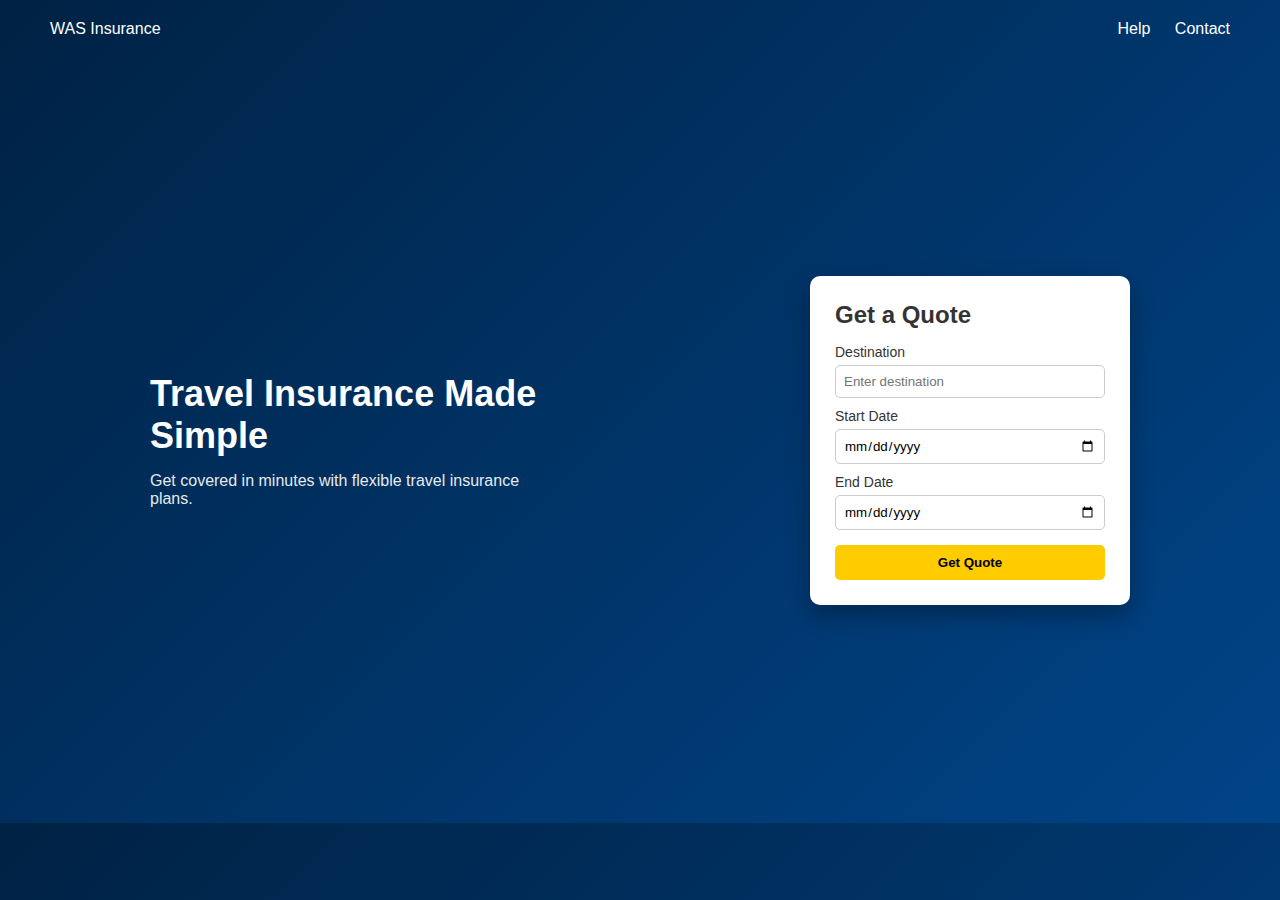
<file: index.html>
<!DOCTYPE html>
<html lang="en">
<head>
<meta charset="UTF-8">
<meta name="viewport" content="width=device-width, initial-scale=1.0">
<title>WAS Insurance - Get Quote</title>
<link rel="stylesheet" href="styles.css">
</head>

<body>

<header class="navbar">
    <div class="logo">WAS Insurance</div>
    <nav>
        <a href="#">Help</a>
        <a href="#">Contact</a>
    </nav>
</header>

<section class="hero">

    <div class="hero-content">
        <h1>Travel Insurance Made Simple</h1>
        <p>Get covered in minutes with flexible travel insurance plans.</p>
    </div>

    <div class="quote-card">
        <h2>Get a Quote</h2>

        <label>Destination</label>
        <input type="text" placeholder="Enter destination">

        <label>Start Date</label>
        <input type="date">

        <label>End Date</label>
        <input type="date">

        <button onclick="goToPlans()">Get Quote</button>
    </div>

</section>

<script src="main.js"></script>
</body>

</html>
</file>
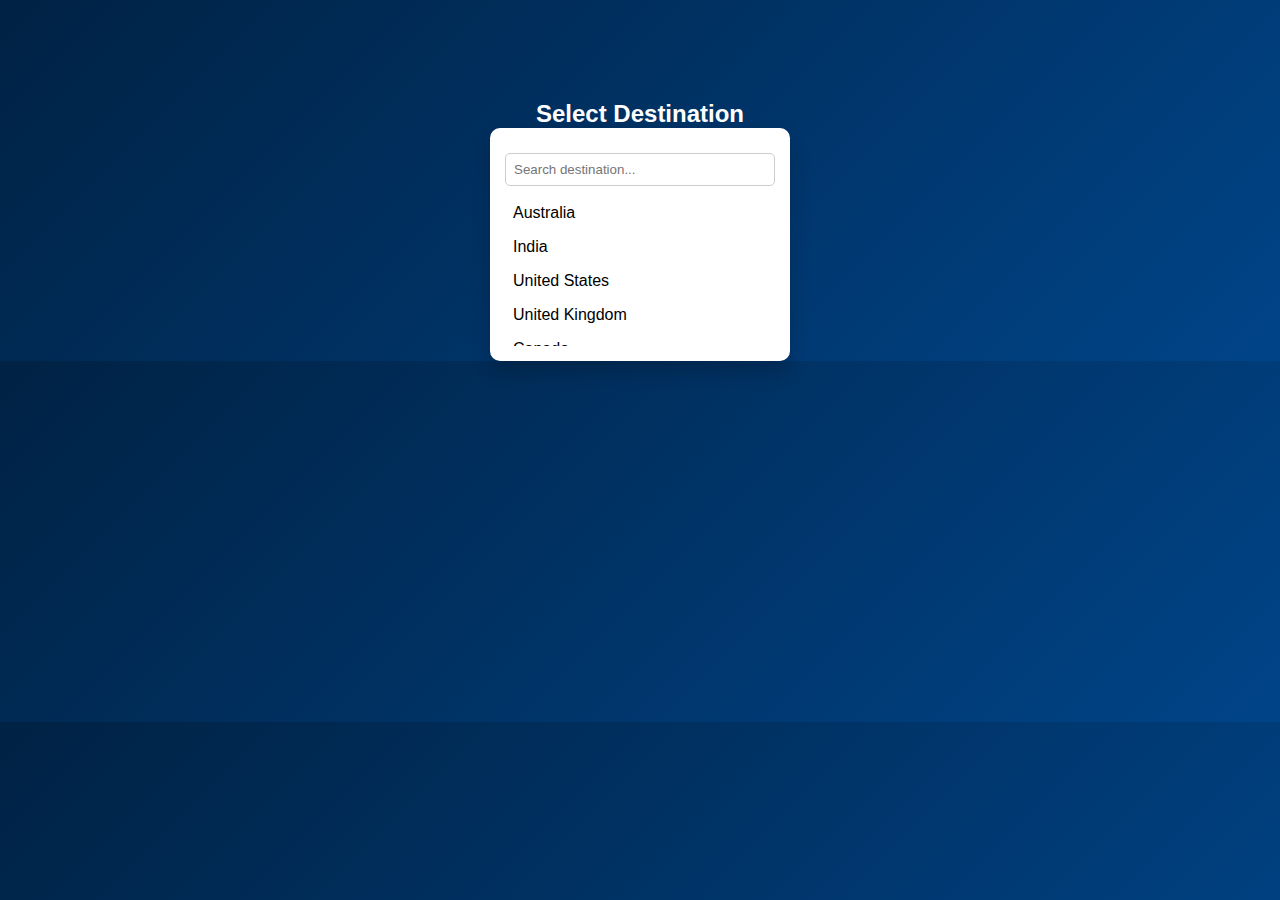
<file: dropdown.html>
<!DOCTYPE html>
<html lang="en">
<head>
<meta charset="UTF-8">
<meta name="viewport" content="width=device-width, initial-scale=1.0">
<title>Destination Dropdown</title>
<link rel="stylesheet" href="styles.css">
</head>
<body>

<div class="dropdown-container">
    <h2>Select Destination</h2>

    <div class="dropdown">
        <div class="selected-items" id="selectedItems"></div>
        <input type="text" id="searchInput" placeholder="Search destination...">
        <ul id="optionsList">
            <li>Australia</li>
            <li>India</li>
            <li>United States</li>
            <li>United Kingdom</li>
            <li>Canada</li>
            <li>Singapore</li>
        </ul>
        <p id="noResult" class="no-result">No results found</p>
    </div>
</div>

<script src="main.js"></script>
</body>

</html>
</file>
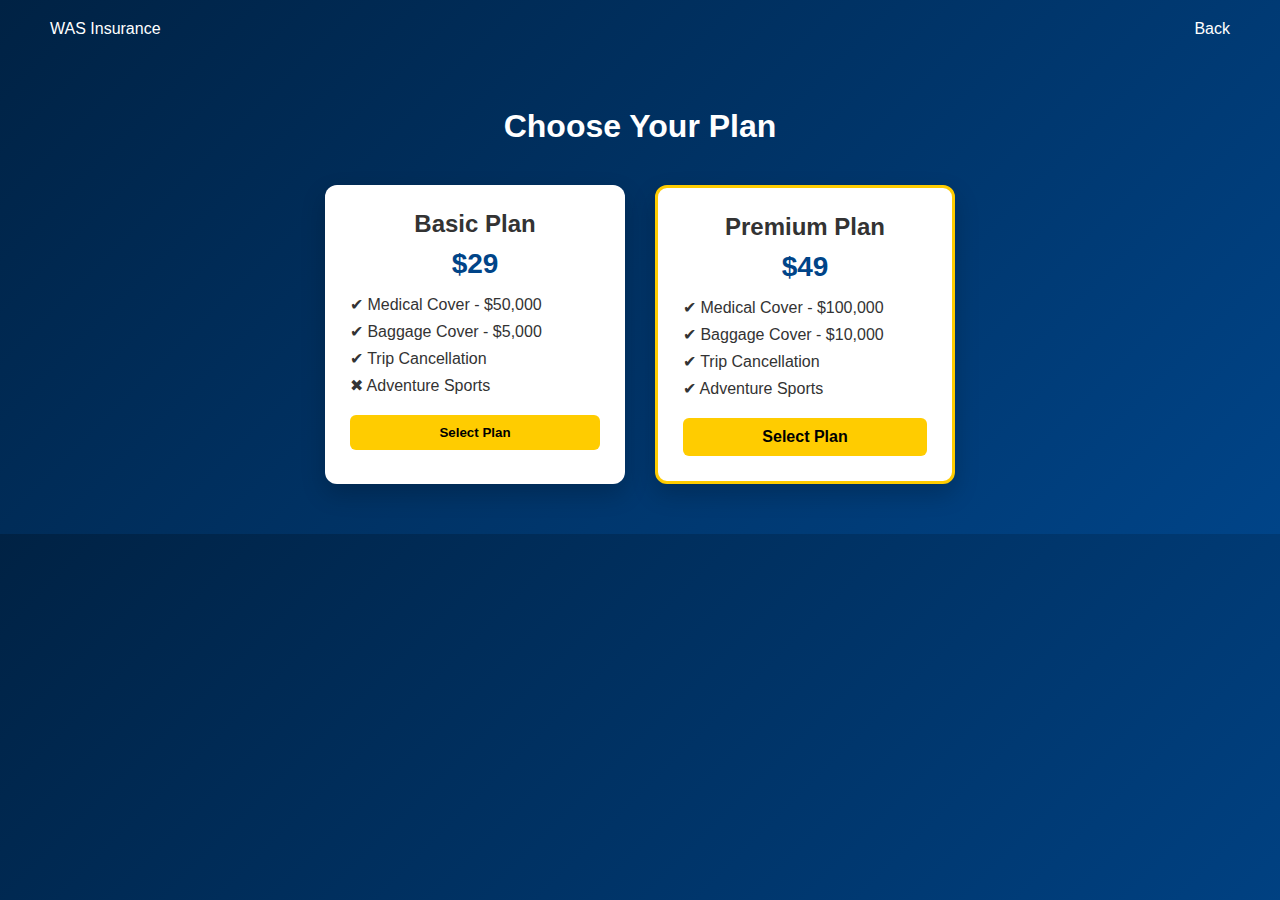
<file: plans.html>
<!DOCTYPE html>
<html lang="en">
<head>
<meta charset="UTF-8">
<meta name="viewport" content="width=device-width, initial-scale=1.0">
<title>Select Plan - WAS Insurance</title>
<link rel="stylesheet" href="styles.css">
</head>

<body>

<header class="navbar">
    <div class="logo">WAS Insurance</div>
    <nav>
        <a href="index.html">Back</a>
    </nav>
</header>

<section class="plans-section">

    <h1 class="section-title">Choose Your Plan</h1>

    <div class="plans-wrapper">

        <div class="plan-card">
            <h2>Basic Plan</h2>
            <p class="price">$29</p>
            <ul>
                <li>✔ Medical Cover - $50,000</li>
                <li>✔ Baggage Cover - $5,000</li>
                <li>✔ Trip Cancellation</li>
                <li>✖ Adventure Sports</li>
            </ul>
            <button>Select Plan</button>
        </div>

        <div class="plan-card featured">
            <h2>Premium Plan</h2>
            <p class="price">$49</p>
            <ul>
                <li>✔ Medical Cover - $100,000</li>
                <li>✔ Baggage Cover - $10,000</li>
                <li>✔ Trip Cancellation</li>
                <li>✔ Adventure Sports</li>
            </ul>
            <a href="dropdown.html" class="plan-btn">Select Plan</a>
        </div>

    </div>

</section>

</body>

</html>
</file>
<file: styles.css>
* {
    margin: 0;
    padding: 0;
    box-sizing: border-box;
    font-family: Arial, sans-serif;
}

body {
    background: linear-gradient(135deg, #002244, #004488);
    color: #fff;
}

/* Navbar */
.navbar {
    display: flex;
    justify-content: space-between;
    padding: 20px 50px;
}

.navbar a {
    color: white;
    text-decoration: none;
    margin-left: 20px;
}

/* Hero Section */
.hero {
    display: flex;
    justify-content: space-around;
    align-items: center;
    height: 85vh;
    padding: 20px;
}

.hero-content {
    max-width: 400px;
}

.hero-content h1 {
    font-size: 36px;
    margin-bottom: 15px;
}

.hero-content p {
    font-size: 16px;
    opacity: 0.9;
}

/* Quote Card */
.quote-card {
    background: white;
    color: #333;
    padding: 25px;
    border-radius: 10px;
    width: 320px;
    box-shadow: 0 10px 25px rgba(0,0,0,0.3);
}

.quote-card h2 {
    margin-bottom: 15px;
}

.quote-card label {
    font-size: 14px;
    display: block;
    margin-top: 10px;
}

.quote-card input {
    width: 100%;
    padding: 8px;
    margin-top: 5px;
    border-radius: 5px;
    border: 1px solid #ccc;
}

.quote-card button {
    margin-top: 15px;
    width: 100%;
    padding: 10px;
    background: #ffcc00;
    border: none;
    border-radius: 5px;
    cursor: pointer;
    font-weight: bold;
}

.quote-card button:hover {
    background: #ffaa00;
}

/* Responsive */
@media (max-width: 768px) {
    .hero {
        flex-direction: column;
        text-align: center;
    }

    .quote-card {
        margin-top: 20px;
    }
}
/* Plans Section */
.plans-section {
    padding: 50px 20px;
    text-align: center;
}

.section-title {
    margin-bottom: 40px;
    font-size: 32px;
}

.plans-wrapper {
    display: flex;
    justify-content: center;
    gap: 30px;
    flex-wrap: wrap;
}

.plan-card {
    background: white;
    color: #333;
    width: 300px;
    padding: 25px;
    border-radius: 12px;
    box-shadow: 0 10px 25px rgba(0,0,0,0.2);
    transition: transform 0.3s ease;
}

.plan-card:hover {
    transform: translateY(-8px);
}

.plan-card h2 {
    margin-bottom: 10px;
}

.price {
    font-size: 28px;
    font-weight: bold;
    margin-bottom: 15px;
    color: #004488;
}

.plan-card ul {
    list-style: none;
    margin-bottom: 20px;
    text-align: left;
}

.plan-card ul li {
    margin-bottom: 8px;
}

.plan-card button {
    width: 100%;
    padding: 10px;
    background: #ffcc00;
    border: none;
    border-radius: 6px;
    cursor: pointer;
    font-weight: bold;
}

.plan-card button:hover {
    background: #ffaa00;
}

.featured {
    border: 3px solid #ffcc00;
}

/* Responsive */
@media (max-width: 768px) {
    .plans-wrapper {
        flex-direction: column;
        align-items: center;
    }
}
/* Dropdown Page */

.dropdown-container {
    display: flex;
    flex-direction: column;
    align-items: center;
    margin-top: 100px;
}

.dropdown {
    width: 300px;
    background: white;
    padding: 15px;
    border-radius: 10px;
    color: black;
    box-shadow: 0 10px 20px rgba(0,0,0,0.2);
}

.dropdown input {
    width: 100%;
    padding: 8px;
    margin-bottom: 10px;
    border-radius: 5px;
    border: 1px solid #ccc;
}

#optionsList {
    list-style: none;
    max-height: 150px;
    overflow-y: auto;
    padding: 0;
}

#optionsList li {
    padding: 8px;
    cursor: pointer;
    border-radius: 4px;
}

#optionsList li:hover {
    background: #f0f0f0;
}

.selected-items {
    display: flex;
    flex-wrap: wrap;
    gap: 5px;
    margin-bottom: 10px;
}

.chip {
    background: #004488;
    color: white;
    padding: 5px 10px;
    border-radius: 20px;
    display: flex;
    align-items: center;
    gap: 5px;
}

.chip span {
    cursor: pointer;
    font-weight: bold;
}

.no-result {
    display: none;
    color: red;
    font-size: 14px;
}
.plan-btn {
    display: block;
    text-align: center;
    padding: 10px;
    background: #ffcc00;
    border-radius: 6px;
    text-decoration: none;
    color: black;
    font-weight: bold;
}

.plan-btn:hover {
    background: #ffaa00;
}
</file>
